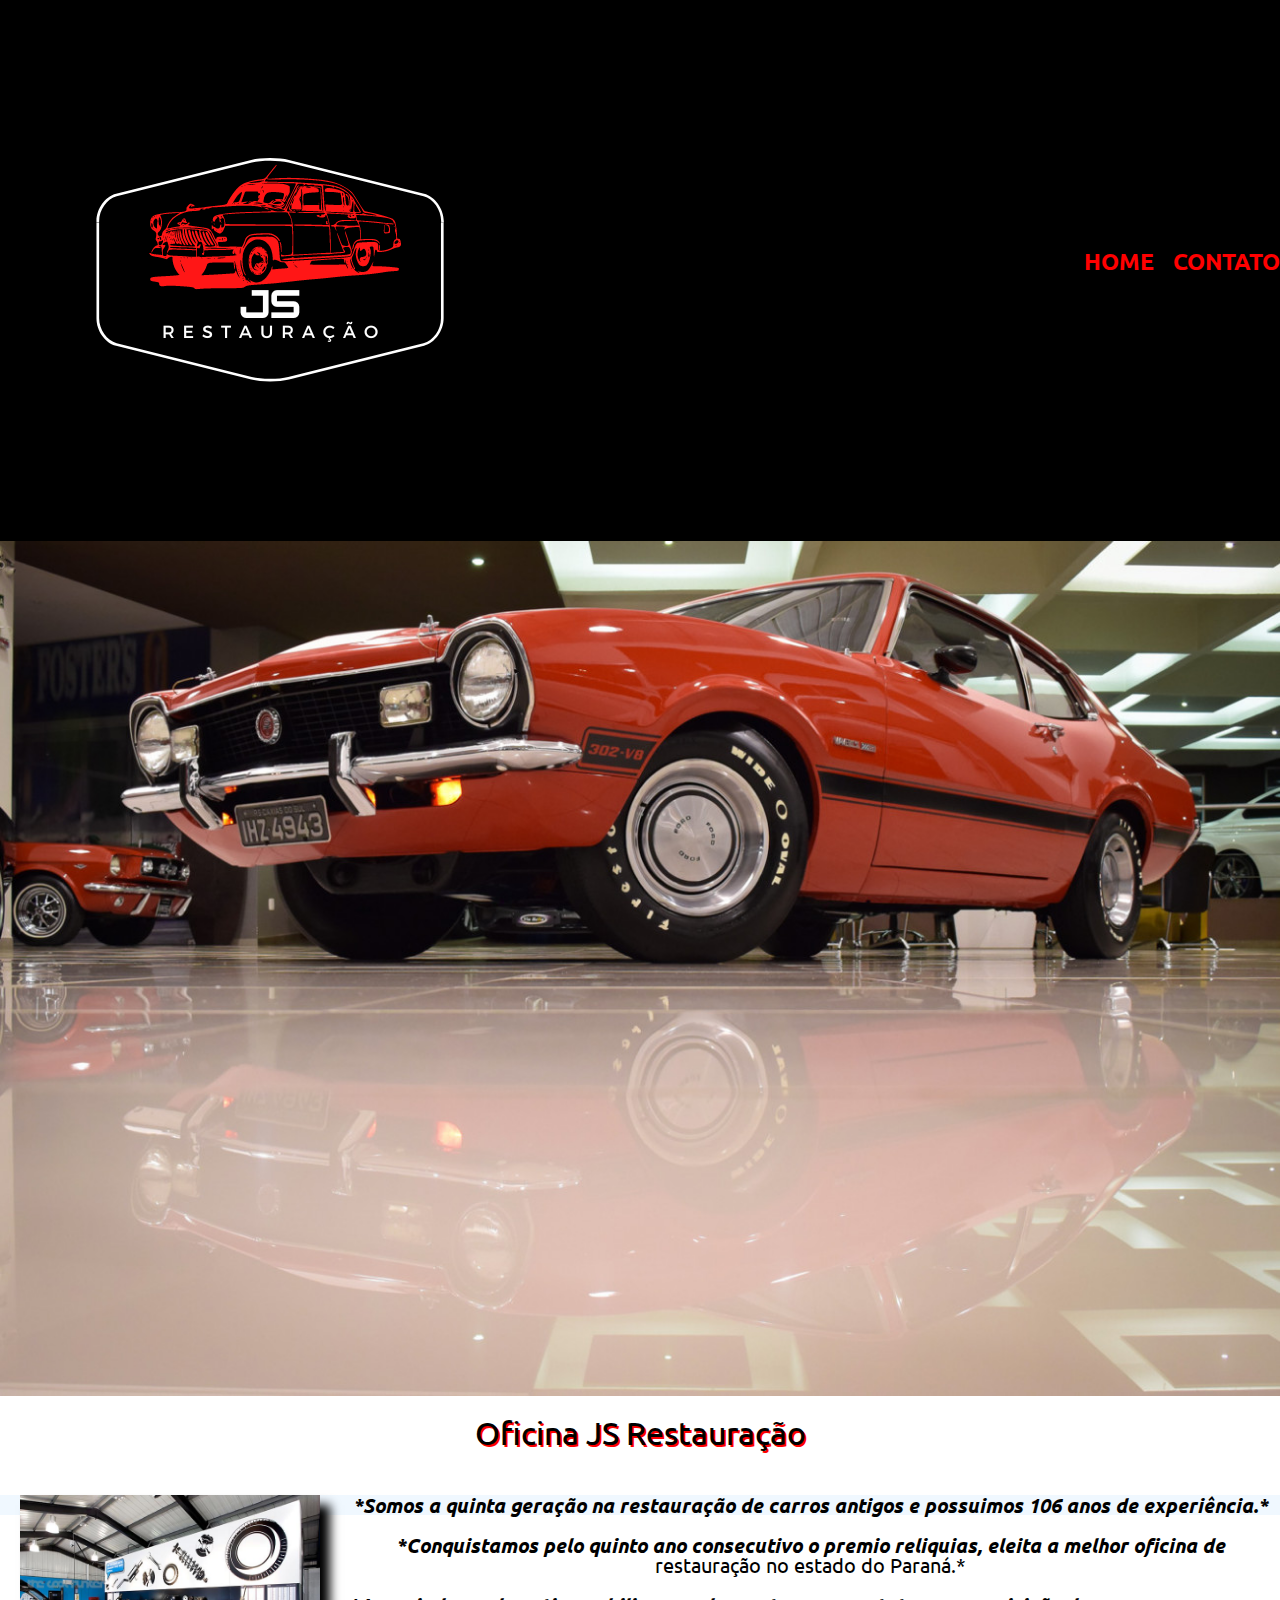
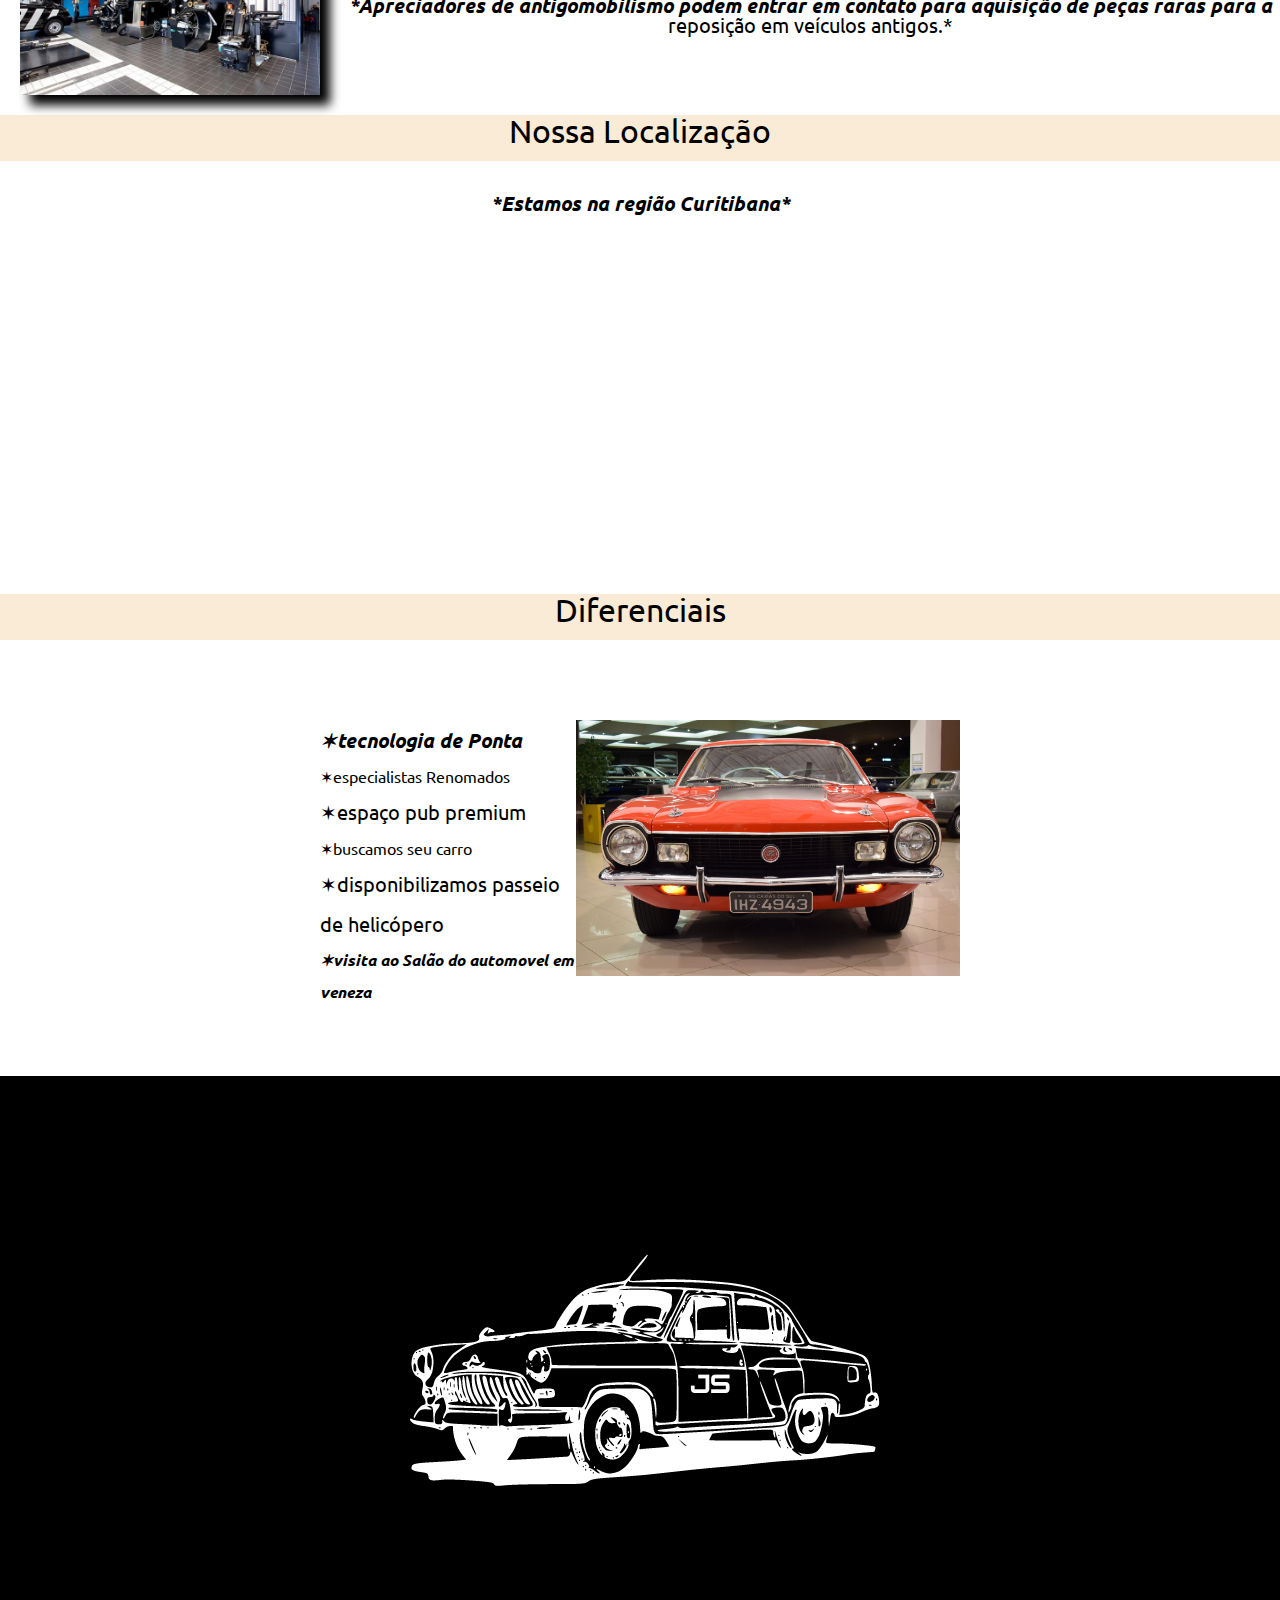
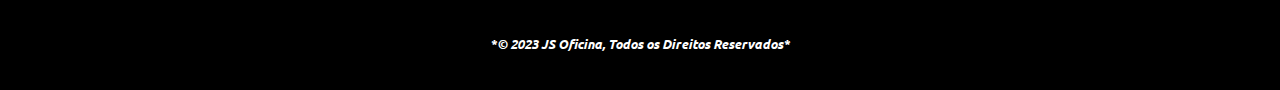
<file: index.html>
<!DOCTYPE html>
<html lang="pt-br">
 <head>
    <meta charset="UTF-8">
    <meta http-equiv="X-UA-Compatible" content="IE=edge">
    <meta name="viewport" content="width=device-width, initial-scale=1.0">
    <title>JS Oficina</title>
    <link rel="stylesheet" href="reset.css">
    <link rel="stylesheet" href="./style-home.css">
    <link rel="preconnect" href="https://fonts.googleapis.com">
<link rel="preconnect" href="https://fonts.gstatic.com" crossorigin>
<link href="https://fonts.googleapis.com/css2?family=Anton&family=Indie+Flower&family=Noto+Sans+NKo&family=Ubuntu:ital,wght@0,300;0,500;0,700;1,300;1,400;1,500;1,700&family=Unbounded:wght@900&display=swap" rel="stylesheet">
    
  </head>

<body>
  <header>

    <div class="Container">
      <h1> <img src="./Imagens/TopLogoOficial.png" alt=""> </h1>
    <nav>
        <ul>
          <li><a href="index.html">Home</a></li>
          <li><a href="contato.html">Contato</a></li>
        </ul>
      </nav>
    </div>

  </header>
  <img class="banner" src="./Imagens/FrenteLoja.jpg" alt="">

  <main>

    <section class="principal ">
      <h2 class="titulo-principal">Oficina JS Restauração</h2>
<img class="Restaura" src="./Imagens/OficinaAtual.jpg" alt="">
      
      <p>Somos a quinta geração na restauração de carros antigos e possuimos 106 anos de experiência.</p>
      <p>Conquistamos pelo quinto ano consecutivo o premio reliquias, eleita a melhor oficina de restauração no estado do Paraná.</p>
      <p>Apreciadores de antigomobilismo podem entrar em contato para aquisição de peças raras para a reposição em veículos antigos.</p>
    </section>

    <section class="mapa">
      <h3 class="titulo-principal">Nossa Localização</h3>
      <p>Estamos na região Curitibana</p>

      <iframe src="https://www.google.com/maps/embed?pb=!1m18!1m12!1m3!1d28819.34736511991!2d-49.272346684374995!3d-25.45770019999998!2m3!1f0!2f0!3f0!3m2!1i1024!2i768!4f13.1!3m3!1m2!1s0x94dce51f442a9585%3A0xe4eccfc2ec53edd1!2sJS%20Centro%20Automotivo!5e0!3m2!1spt-BR!2sbr!4v1675532176208!5m2!1spt-BR!2sbr" width="100%" height="300" style="border:0;" allowfullscreen="" loading="lazy" referrerpolicy="no-referrer-when-downgrade"></iframe>
    </section>

<section>
  <h3 class="titulo-principal">Diferenciais</h3>
  <div class="diferenciais">
    <ul class="lista-diferenciais">
      <li class="itens">tecnologia de Ponta</li>
      <li class="itens">especialistas Renomados</li>
      <li class="itens">espaço pub premium</li>
      <li class="itens">buscamos seu carro</li>
      <li class="itens">disponibilizamos passeio de helicópero</li>
      <li class="itens">visita ao Salão do automovel em veneza</li>
    </ul><img src="./Imagens/CarroLogo.jpg" class="img-diferenciais" alt="">
  </div>

</section>

  </main>

  <footer>
    <img src="./Imagens/FooterBg.png" alt="">
    <p class="copyright" >&COPY; 2023 JS Oficina, Todos os Direitos Reservados</p>
  
  </footer>
  
</body>
</html>
</file>
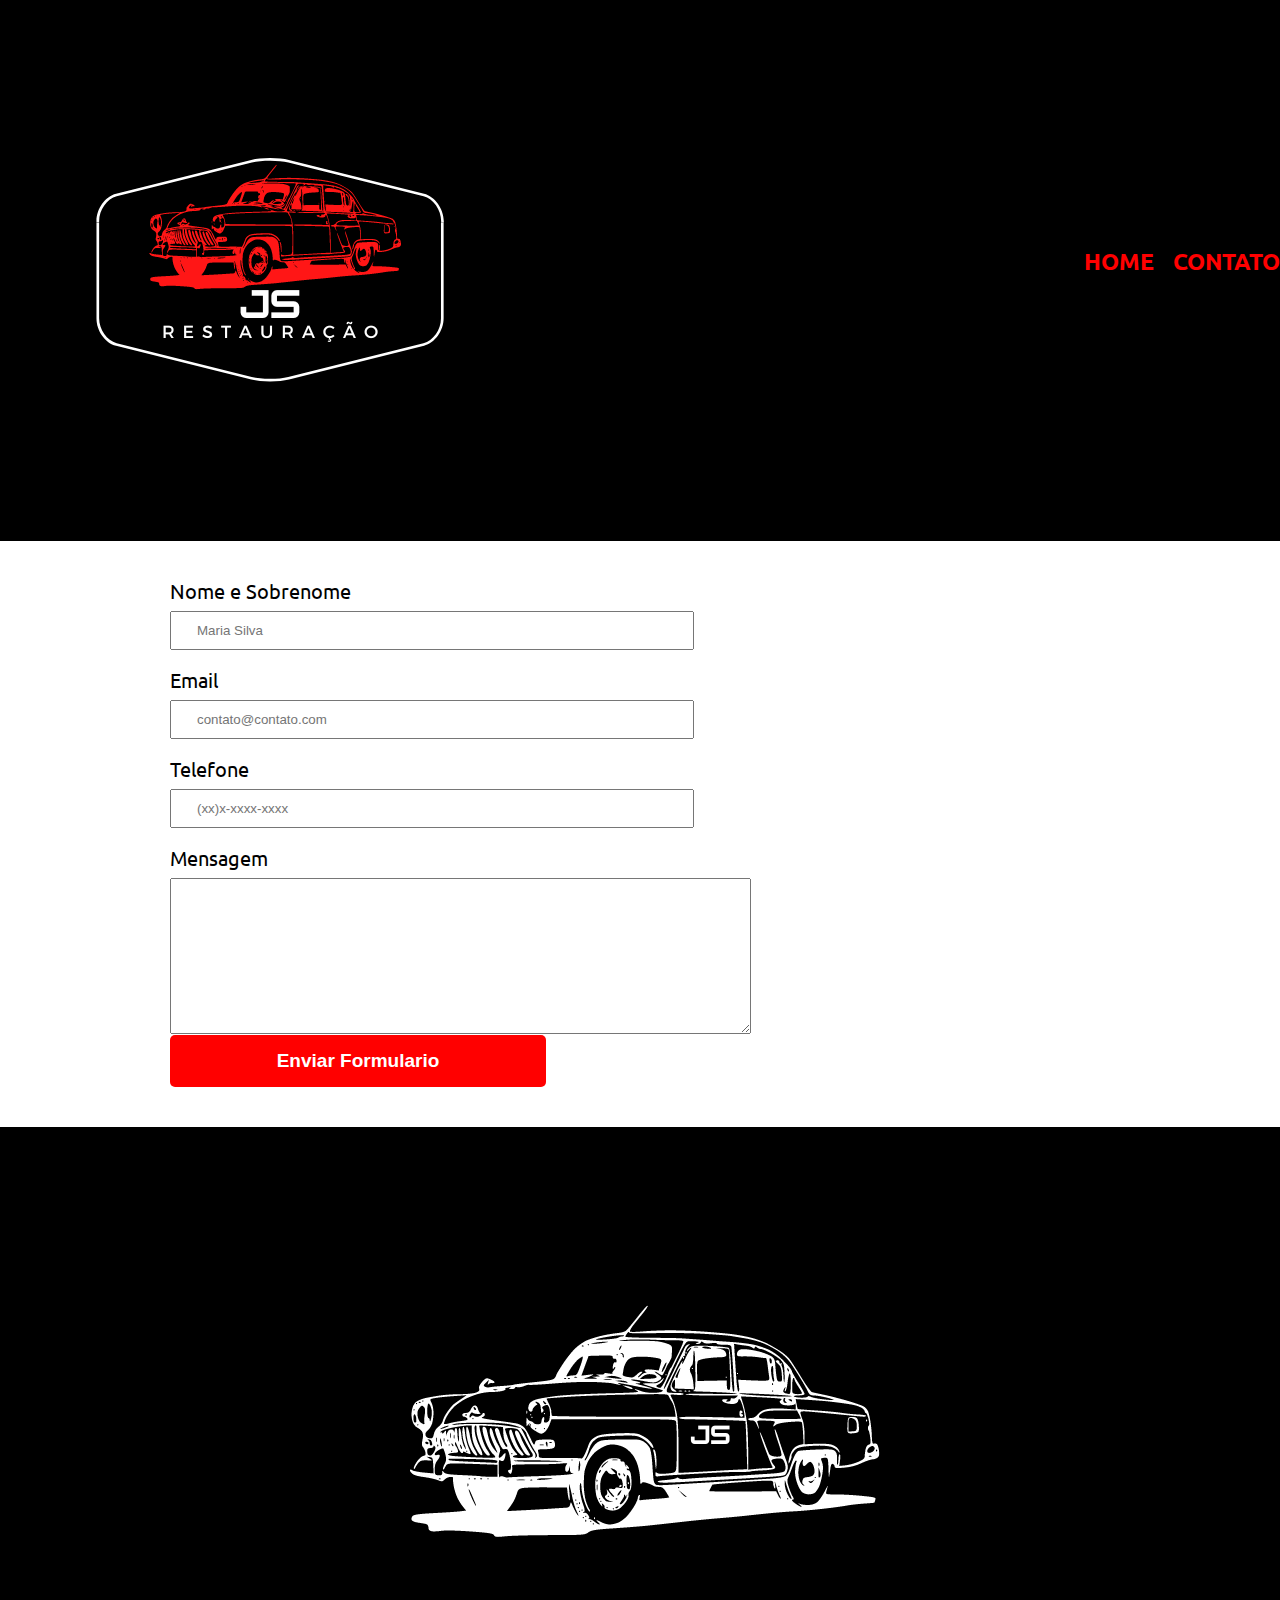
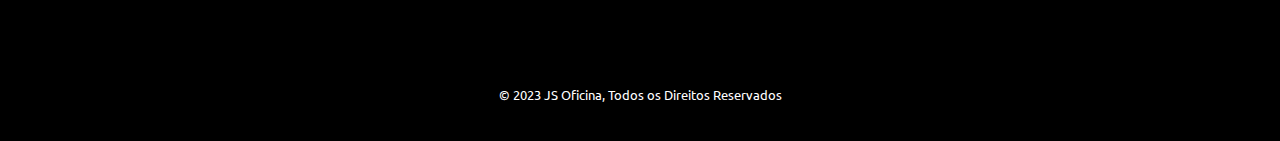
<file: contato.html>
<!DOCTYPE html>
<html lang="pt-br">
 <head>
    <meta charset="UTF-8">
    <meta http-equiv="X-UA-Compatible" content="IE=edge">
    <meta name="viewport" content="width=device-width, initial-scale=1.0">
    <title>Contato</title>
    <link rel="stylesheet" href="reset.css">
    <link rel="stylesheet" href="./style.css">
    <link rel="preconnect" href="https://fonts.googleapis.com">
<link rel="preconnect" href="https://fonts.gstatic.com" crossorigin>
<link href="https://fonts.googleapis.com/css2?family=Anton&family=Indie+Flower&family=Noto+Sans+NKo&family=Ubuntu:ital,wght@0,300;0,500;0,700;1,300;1,400;1,500;1,700&family=Unbounded:wght@900&display=swap" rel="stylesheet">
    
  </head>

<body>
  <header>

    <div class="Container">
      <h1> <img src="./Imagens/TopLogoOficial.png" alt=""> </h1>
    <nav>
        <ul>
          <li><a href="index.html">Home</a></li>
          <li><a href="contato.html">Contato</a></li>
        </ul>
      </nav>
    </div>

  </header>




<main>
<form>
  <label for="nomesobrenome">Nome e Sobrenome</label>
  <input type="text" id="nomesobrenome" placeholder="Maria Silva" >

  <label for="email">Email</label>
  <input type="text" id="email" placeholder="contato@contato.com">

  <label for="telefone">Telefone</label>
  <input type="text" id="telefone" placeholder="(xx)x-xxxx-xxxx">

<label for="mensagem">Mensagem</label>
<textarea name="mensagem" id="mensagem" cols="70" rows="10"></textarea>

  <input class="enviar" type="submit" value="Enviar Formulario">
</form>
</main>









  <footer>
    <img src="./Imagens/FooterBg.png" alt="">
    <p class="copyright" >&COPY; 2023 JS Oficina, Todos os Direitos Reservados</p>
  
  </footer>
  
</body>
</html>
</file>
<file: style-home.css>
body{
  font-family: 'Anton', sans-serif;
font-family: 'Indie Flower', cursive;
font-family: 'Noto Sans NKo', sans-serif;
font-family: 'Ubuntu', sans-serif;
}

header{
  background-color: black;
  padding: 20px;
}

nav{
  position: absolute;
  top: 250px;
  right: 0px;
}
nav li{
  display: inline;
  margin: 0 0 0 15px;
}

nav a{
  text-transform: uppercase ;
  color: #ff0000;
  font-weight: bold;
  font-size: 23px;
  text-decoration: none;
}
.container{
  position: relative;
  width: 940px;
  margin: 0 auto;
}

.banner{
  width: 100%;
  padding-bottom: 20px;
}

.principal{
  margin: 0px 0px 2em ;
  text-align: center;
}

.titulo-principal{
  text-align: center;
  font-size: 2em;
  margin: 0 0 1em;
  clear: left;
  padding-bottom: 14px;
}

.Restaura{
  width: 300px;
  float: left;
  margin: 0 20px 0 20px;
  box-shadow: 10px 10px 10px;
}

.mapa{
  padding: 3em 0 ;
  padding-bottom: 20px;
  margin-bottom: 20px;

}

.principal p{
  margin: 0 0 1em;
}

.diferenciais{
  width: 640px;
  margin: 20px auto;
  padding: 3em 0 ;
  
}

.lista-diferenciais{
  width: 40%;
  display: inline-block;
  vertical-align: top;
}

.itens{
  line-height: 2em;

}

.itens:first-child {
  font-style: italic;
  font-weight: bold;
}

.itens:last-child{
  font-style: oblique;
  font-weight: bold;
}

.itens:nth-last-child(2n){
  font-size: 20px;

}

.itens:first-letter{
  text-transform: uppercase;

}
.itens:before{
  content: "✶";
}
  .img-diferenciais{
  width: 60%;
  opacity: 1;
  transition: 800ms;
}

.img-diferenciais:hover{
  opacity: 0.7;

}
p{
  margin: 0px 0px 2em ;
  text-align: center;
  font-size: 20px;
}

p:first-line{
  font-style: italic;
  font-weight: bold;
}

p:before{
  content: "*";
}

p:after{
  content: "*"
}

img + p{
  background-color: aliceblue;
}

section > h2{
  text-shadow: 2px 2px red;
}
section > h3{
  background-color: antiquewhite;
}

@media screen and (max=width:480px){
  .container, .principal, .diferenciais, .mapa{
    width: auto;
  }
  h1{
    text-align: center;
  }

  nav{
    position: static;
  }

  .lista-diferenciais, .img-diferenciais{
    width: 100%;
  }
}

footer p:not(#copyright) {
  background-color: #000000;
}

footer{
  background-color: black;
  text-align: center;
  padding: 40px 0 ;
}


.copyright{
  color: #ffffff;
  font-size: 13px;
  margin: 20px 0 0;
}
</file>
<file: style.css>
body{
  font-family: 'Anton', sans-serif;
font-family: 'Indie Flower', cursive;
font-family: 'Noto Sans NKo', sans-serif;
font-family: 'Ubuntu', sans-serif;
}

header{
  background-color: black;
  padding: 20px;
}

nav{
  position: absolute;
  top: 250px;
  right: 0px;
}
nav li{
  display: inline;
  margin: 0 0 0 15px;
}

nav a{
  text-transform: uppercase ;
  color: #ff0000;
  font-weight: bold;
  font-size: 23px;
  text-decoration: none;
}

main {
  width: 940px;
  margin: 0 auto;
}

form{
  margin: 40px 0;
}

form label{
  display: block;
  font-size: 20px;
  margin: 0 0 10px;

}

form input{
  display: block;
  margin: 0 0 20px;
  padding:10px 25px;
  width: 50%;
}

.enviar{
  width: 40%;
  padding: 15px 0;
  background-color: #ff0000;
  color:#ffffff;
  font-weight: bold;
  font-size: 19px;
  border: none;
  border-radius: 5px;
  transition: 2s all;
  cursor: pointer;
  }

  .enviar:hover{
    background:darkred ;
    transform: scale(1,2);
  }














footer p:not(#copyright) {
  background-color: #000000;
}

footer{
  background-color: black;
  text-align: center;
  padding: 40px 0 ;
}


.copyright{
  color: #ffffff;
  font-size: 13px;
  margin: 20px 0 0;
}
</file>
